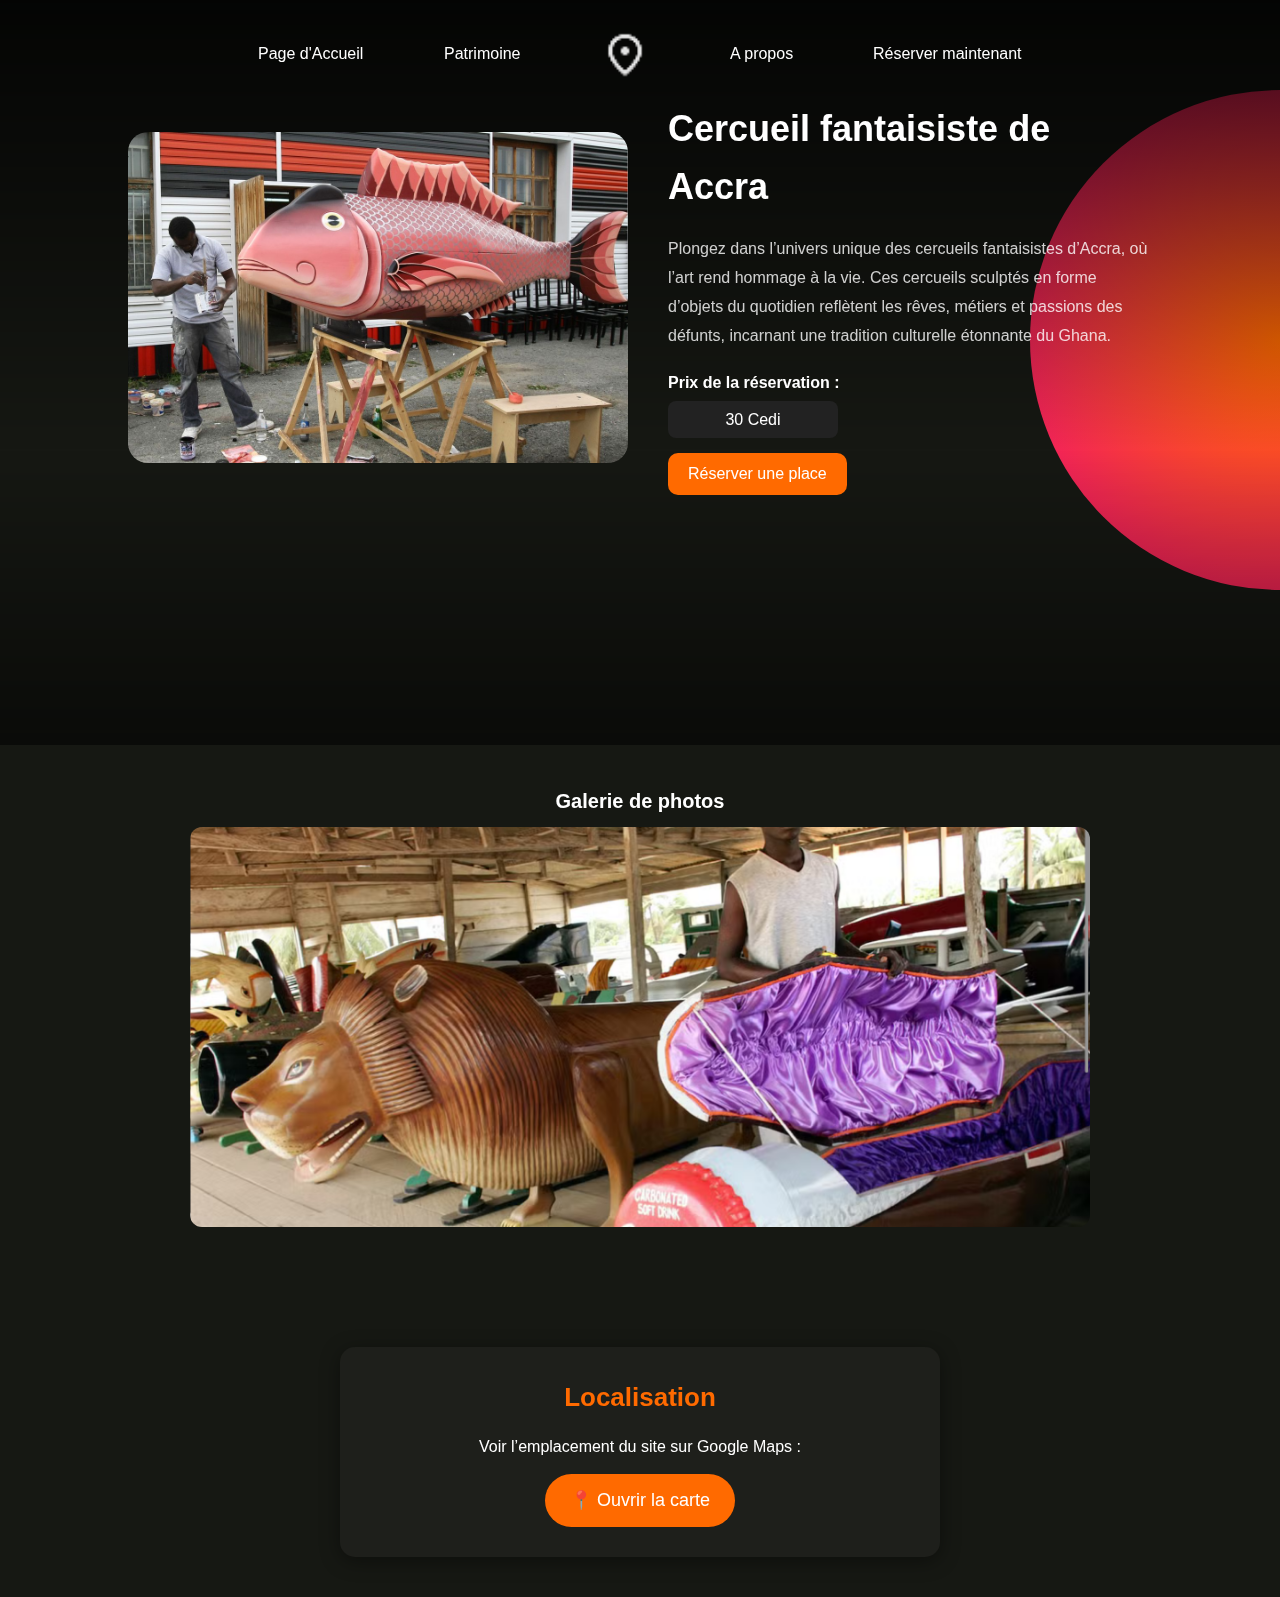
<file: Tourisme/Sites.html>
<!DOCTYPE html>
<html lang="fr">
<head>
  <meta charset="UTF-8" />
  <meta name="viewport" content="width=device-width, initial-scale=1.0"/>
  <title>Détail du site touristique</title>
  <link rel="stylesheet" href="style.css" />
  <link rel="stylesheet" href="site-details.css" />
  <link rel="stylesheet" href="index.html" />
</head>
<body>

    <header>
    <nav class="navbar">
        <ul class="links-container">
  <li class="link-item"><a href="index.html">Page d'Accueil</a></li>
            <li class="link-item"><a href="index.html#explore-section">Patrimoine</a></li>
            <li class="link-item logo-item">
                <a href="#hero-section">
                    <img src="img/logo.png" class="logo" alt="Logo Accra Tourisme" />
                </a>
            </li>
            <li class="link-item"><a href="index.html#services">A propos</a></li>
            <li class="link-item"><a href="index.html#booknow">Réserver maintenant</a></li>
        </ul>
    </nav>
</header>


  <div class="background">
    <div class="bg-circle"></div>
    <div class="bg-circle-2"></div>
  </div>

  <main class="site-container">
    <div class="site-content">
      <img src="img/photoa.png" alt="Site touristique" class="site-image" />
      <div class="site-description">
        <h1 class="site-title">Cercueil fantaisiste de Accra</h1>
        <p>
          Plongez dans l’univers unique des cercueils fantaisistes d’Accra, où l’art rend hommage à la vie. Ces cercueils sculptés en forme d’objets du quotidien reflètent les rêves, métiers et passions des défunts, incarnant une tradition culturelle étonnante du Ghana.
        </p>

        <div class="reservation-info">
  <label for="price" class="price-label">Prix de la réservation :</label>
  <select id="price" class="price-dropdown">
    <option value="30">30 Cedi</option>
    <option value="50">50 Cedi</option>
    <option value="75">75 Cedi</option>
    <option value="100">100 Cedi</option>
  </select>
</div>

        <button class="reserve-button">Réserver une place</button>
      </div>
    </div>
  </main>

  <!-- Galerie en bas -->
  <section class="gallery-section">
    <h2 class="gallery-title">Galerie de photos</h2>
    <div class="gallery-slider">
      <img src="img/photob.png" alt="photo 1" />
      <img src="img/photoc.png" alt="photo 2" />
      <img src="img/photod.png" alt="photo 3" />
      <img src="img/photoe.png" alt="photo 4" />
    </div>
  </section>

  <!-- Section de localisation -->
<section class="location-section">
  <h2 class="location-title">Localisation</h2>
  <p>Voir l’emplacement du site sur Google Maps :</p>
  <a href="https://www.google.com/maps?q=48.8584,2.2945" target="_blank" class="location-link">
    📍 Ouvrir la carte
  </a>
</section>

  <!-- Script de défilement automatique -->
  <script>
    const images = document.querySelectorAll('.gallery-slider img');
    let current = 0;

    function showImage(index) {
      images.forEach((img, i) => {
        img.classList.toggle('active', i === index);
      });
    }

    function nextImage() {
      current = (current + 1) % images.length;
      showImage(current);
    }

    showImage(current);
    setInterval(nextImage, 3000); // toutes les 3 secondes
  </script>
</body>


</html>
</file>
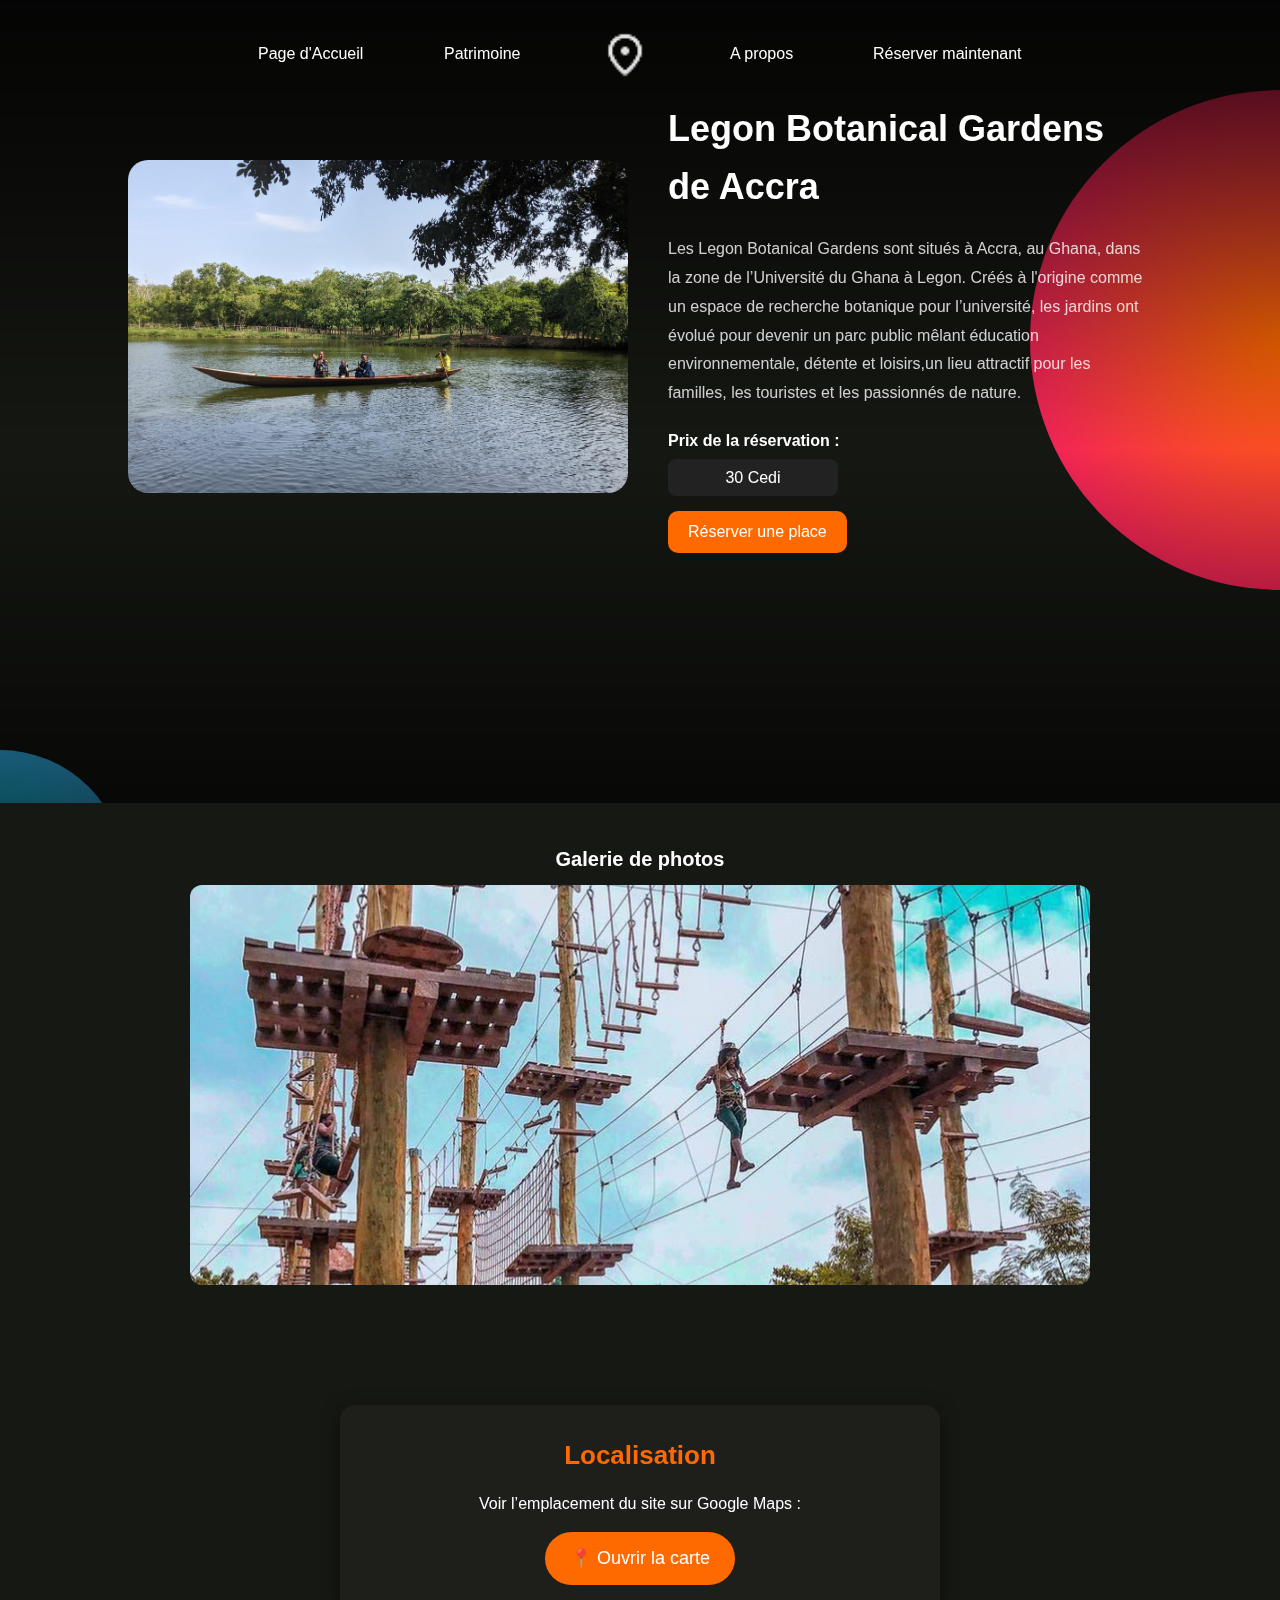
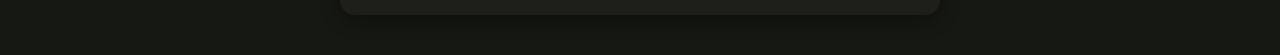
<file: Tourisme/Sites0.html>
<!DOCTYPE html>
<html lang="fr">
<head>
  <meta charset="UTF-8" />
  <meta name="viewport" content="width=device-width, initial-scale=1.0"/>
  <title>Détail du site touristique</title>
  <link rel="stylesheet" href="style.css" />
  <link rel="stylesheet" href="site-details.css" />
  <link rel="stylesheet" href="index.html" />
</head>
<body>

    <header>
    <nav class="navbar">
        <ul class="links-container">
  <li class="link-item"><a href="index.html">Page d'Accueil</a></li>
            <li class="link-item"><a href="index.html#explore-section">Patrimoine</a></li>
            <li class="link-item logo-item">
                <a href="#hero-section">
                    <img src="img/logo.png" class="logo" alt="Logo Accra Tourisme" />
                </a>
            </li>
            <li class="link-item"><a href="index.html#services">A propos</a></li>
            <li class="link-item"><a href="index.html#booknow">Réserver maintenant</a></li>
        </ul>
    </nav>
</header>


  <div class="background">
    <div class="bg-circle"></div>
    <div class="bg-circle-2"></div>
  </div>

  <main class="site-container">
    <div class="site-content">
      <img src="img/p1.png" alt="Site touristique" class="site-image" />
      <div class="site-description">
        <h1 class="site-title">Legon Botanical Gardens de Accra</h1>
        <p>
          Les Legon Botanical Gardens sont situés à Accra, au Ghana, dans la zone de l’Université du Ghana à Legon. Créés à l'origine comme un espace de recherche botanique pour l’université, les jardins ont évolué pour devenir un parc public mêlant éducation environnementale, détente et loisirs,un lieu attractif pour les familles, les touristes et les passionnés de nature.
        </p>

        <div class="reservation-info">
  <label for="price" class="price-label">Prix de la réservation :</label>
  <select id="price" class="price-dropdown">
    <option value="30">30 Cedi</option>
    <option value="50">50 Cedi</option>
    <option value="75">75 Cedi</option>
    <option value="100">100 Cedi</option>
  </select>
</div>

        <button class="reserve-button">Réserver une place</button>
      </div>
    </div>
  </main>

  <!-- Galerie en bas -->
  <section class="gallery-section">
    <h2 class="gallery-title">Galerie de photos</h2>
    <div class="gallery-slider">
      <img src="img/site2.png" alt="photo 1" />
      <img src="img/site20.png" alt="photo 2" />
      <img src="img/site4.png" alt="photo 3" />
      <img src="img/site35.png" alt="photo 4" />
    </div>
  </section>

  <!-- Section de localisation -->
<section class="location-section">
  <h2 class="location-title">Localisation</h2>
  <p>Voir l’emplacement du site sur Google Maps :</p>
  <a href="https://www.google.com/maps?q=48.8584,2.2945" target="_blank" class="location-link">
    📍 Ouvrir la carte
  </a>
</section>

  <!-- Script de défilement automatique -->
  <script>
    const images = document.querySelectorAll('.gallery-slider img');
    let current = 0;

    function showImage(index) {
      images.forEach((img, i) => {
        img.classList.toggle('active', i === index);
      });
    }

    function nextImage() {
      current = (current + 1) % images.length;
      showImage(current);
    }

    showImage(current);
    setInterval(nextImage, 3000); // toutes les 3 secondes
  </script>
</body>


</html>
</file>
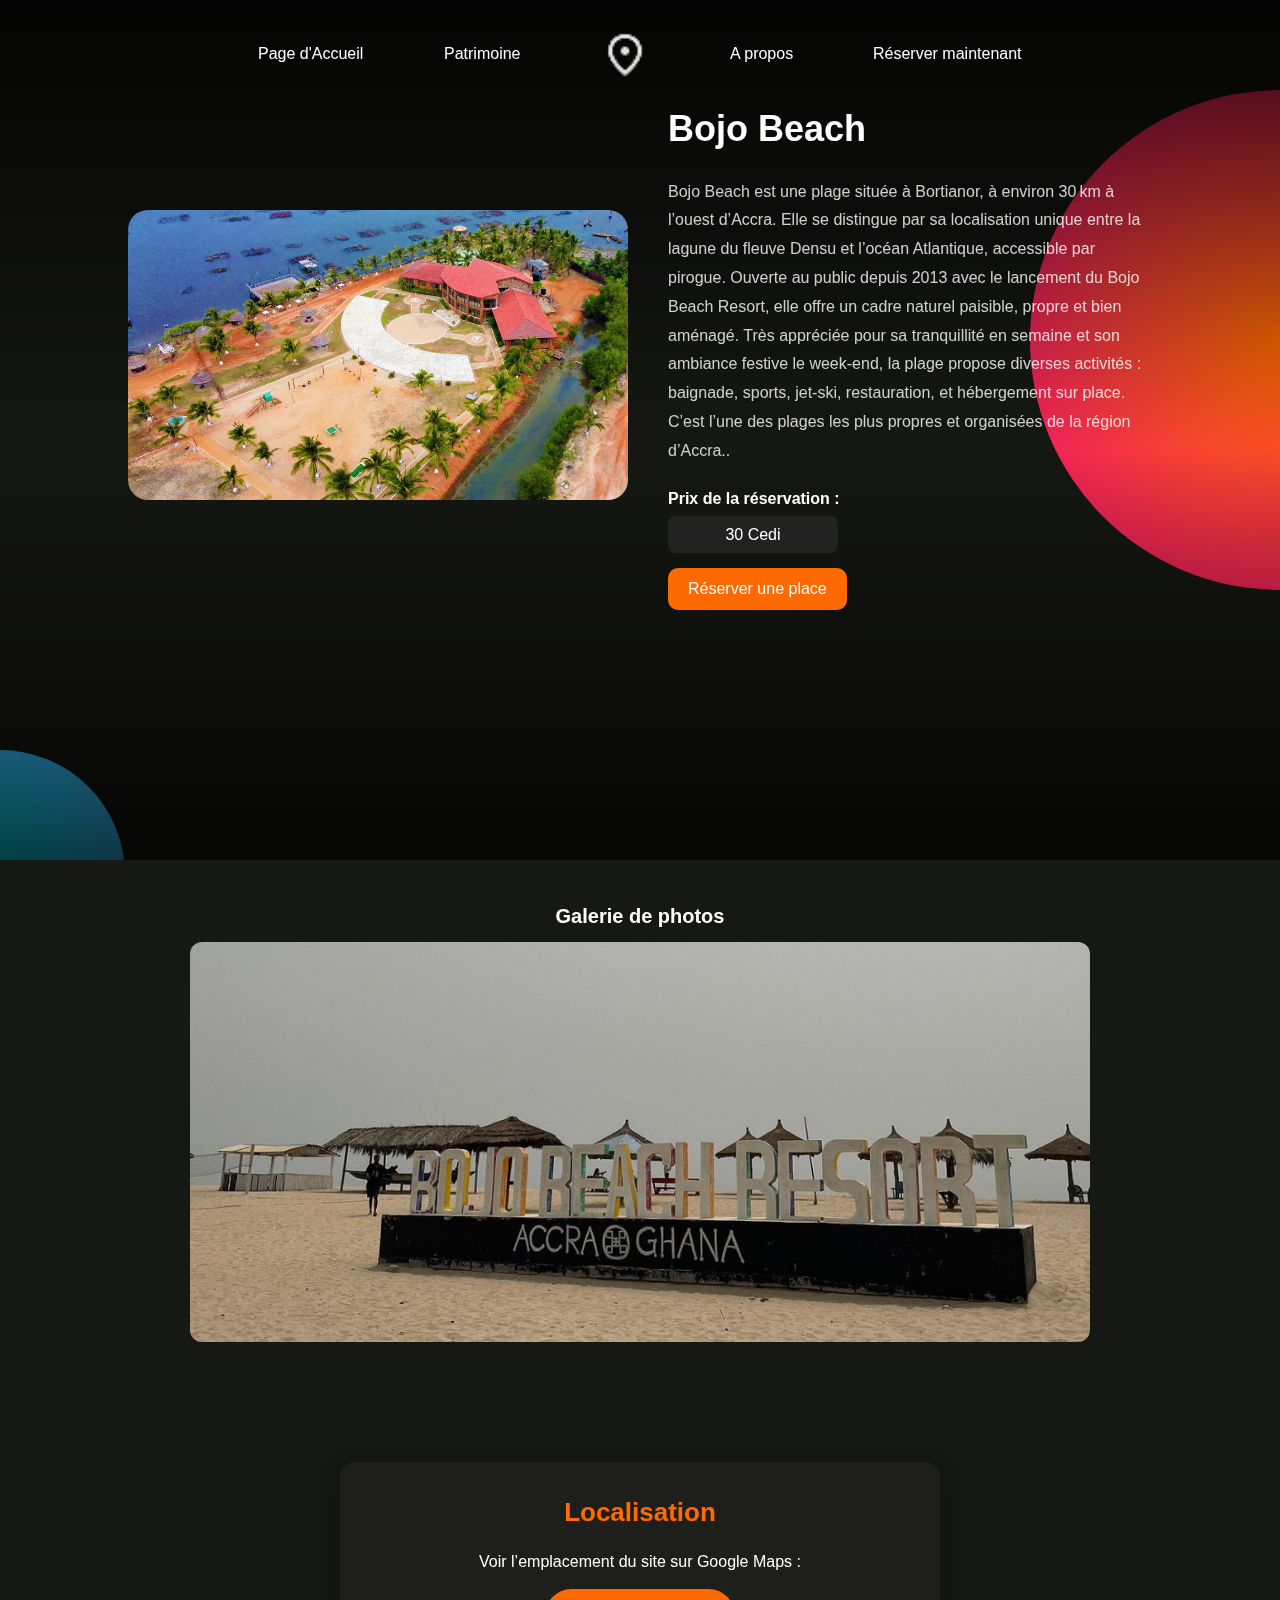
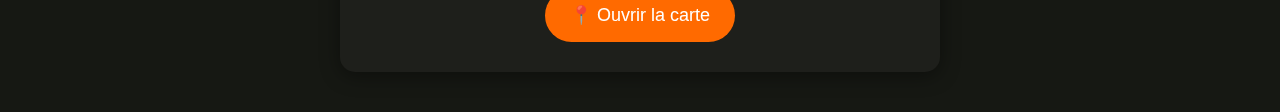
<file: Tourisme/Sites2.html>
<!DOCTYPE html>
<html lang="fr">
<head>
  <meta charset="UTF-8" />
  <meta name="viewport" content="width=device-width, initial-scale=1.0"/>
  <title>Détail du site touristique</title>
  <link rel="stylesheet" href="style.css" />
  <link rel="stylesheet" href="site-details.css" />
  <link rel="stylesheet" href="index.html" />
</head>
<body>

    <header>
    <nav class="navbar">
        <ul class="links-container">
  <li class="link-item"><a href="index.html">Page d'Accueil</a></li>
            <li class="link-item"><a href="index.html#explore-section">Patrimoine</a></li>
            <li class="link-item logo-item">
                <a href="#hero-section">
                    <img src="img/logo.png" class="logo" alt="Logo Accra Tourisme" />
                </a>
            </li>
            <li class="link-item"><a href="index.html#services">A propos</a></li>
            <li class="link-item"><a href="index.html#booknow">Réserver maintenant</a></li>
        </ul>
    </nav>
</header>


  <div class="background">
    <div class="bg-circle"></div>
    <div class="bg-circle-2"></div>
  </div>

  <main class="site-container">
    <div class="site-content">
      <img src="img/P2.png" alt="Site touristique" class="site-image" />
      <div class="site-description">
        <h1 class="site-title">Bojo Beach</h1>
        <p>
          Bojo Beach est une plage située à Bortianor, à environ 30 km à l’ouest d’Accra. Elle se distingue par sa localisation unique entre la lagune du fleuve Densu et l’océan Atlantique, accessible par pirogue. Ouverte au public depuis 2013 avec le lancement du Bojo Beach Resort, elle offre un cadre naturel paisible, propre et bien aménagé. Très appréciée pour sa tranquillité en semaine et son ambiance festive le week-end, la plage propose diverses activités : baignade, sports, jet-ski, restauration, et hébergement sur place. C’est l’une des plages les plus propres et organisées de la région d’Accra..
        </p>

        <div class="reservation-info">
  <label for="price" class="price-label">Prix de la réservation :</label>
  <select id="price" class="price-dropdown">
    <option value="30">30 Cedi</option>
    <option value="50">50 Cedi</option>
    <option value="75">75 Cedi</option>
    <option value="100">100 Cedi</option>
  </select>
</div>

        <button class="reserve-button">Réserver une place</button>
      </div>
    </div>
  </main>

  <!-- Galerie en bas -->
  <section class="gallery-section">
    <h2 class="gallery-title">Galerie de photos</h2>
    <div class="gallery-slider">
      <img src="img/site39.png" alt="photo 1" />
      <img src="img/site40.png" alt="photo 2" />
      <img src="img/site41.png" alt="photo 3" />
      <img src="img/site42.png" alt="photo 4" />
    </div>
  </section>

  <!-- Section de localisation -->
<section class="location-section">
  <h2 class="location-title">Localisation</h2>
  <p>Voir l’emplacement du site sur Google Maps :</p>
  <a href=" Bojo Beach, Bortianor, Accra, Ghana" target="_blank" class="location-link">
    📍 Ouvrir la carte
  </a>
</section>

  <!-- Script de défilement automatique -->
  <script>
    const images = document.querySelectorAll('.gallery-slider img');
    let current = 0;

    function showImage(index) {
      images.forEach((img, i) => {
        img.classList.toggle('active', i === index);
      });
    }

    function nextImage() {
      current = (current + 1) % images.length;
      showImage(current);
    }

    showImage(current);
    setInterval(nextImage, 3000); // toutes les 3 secondes
  </script>
</body>


</html>
</file>
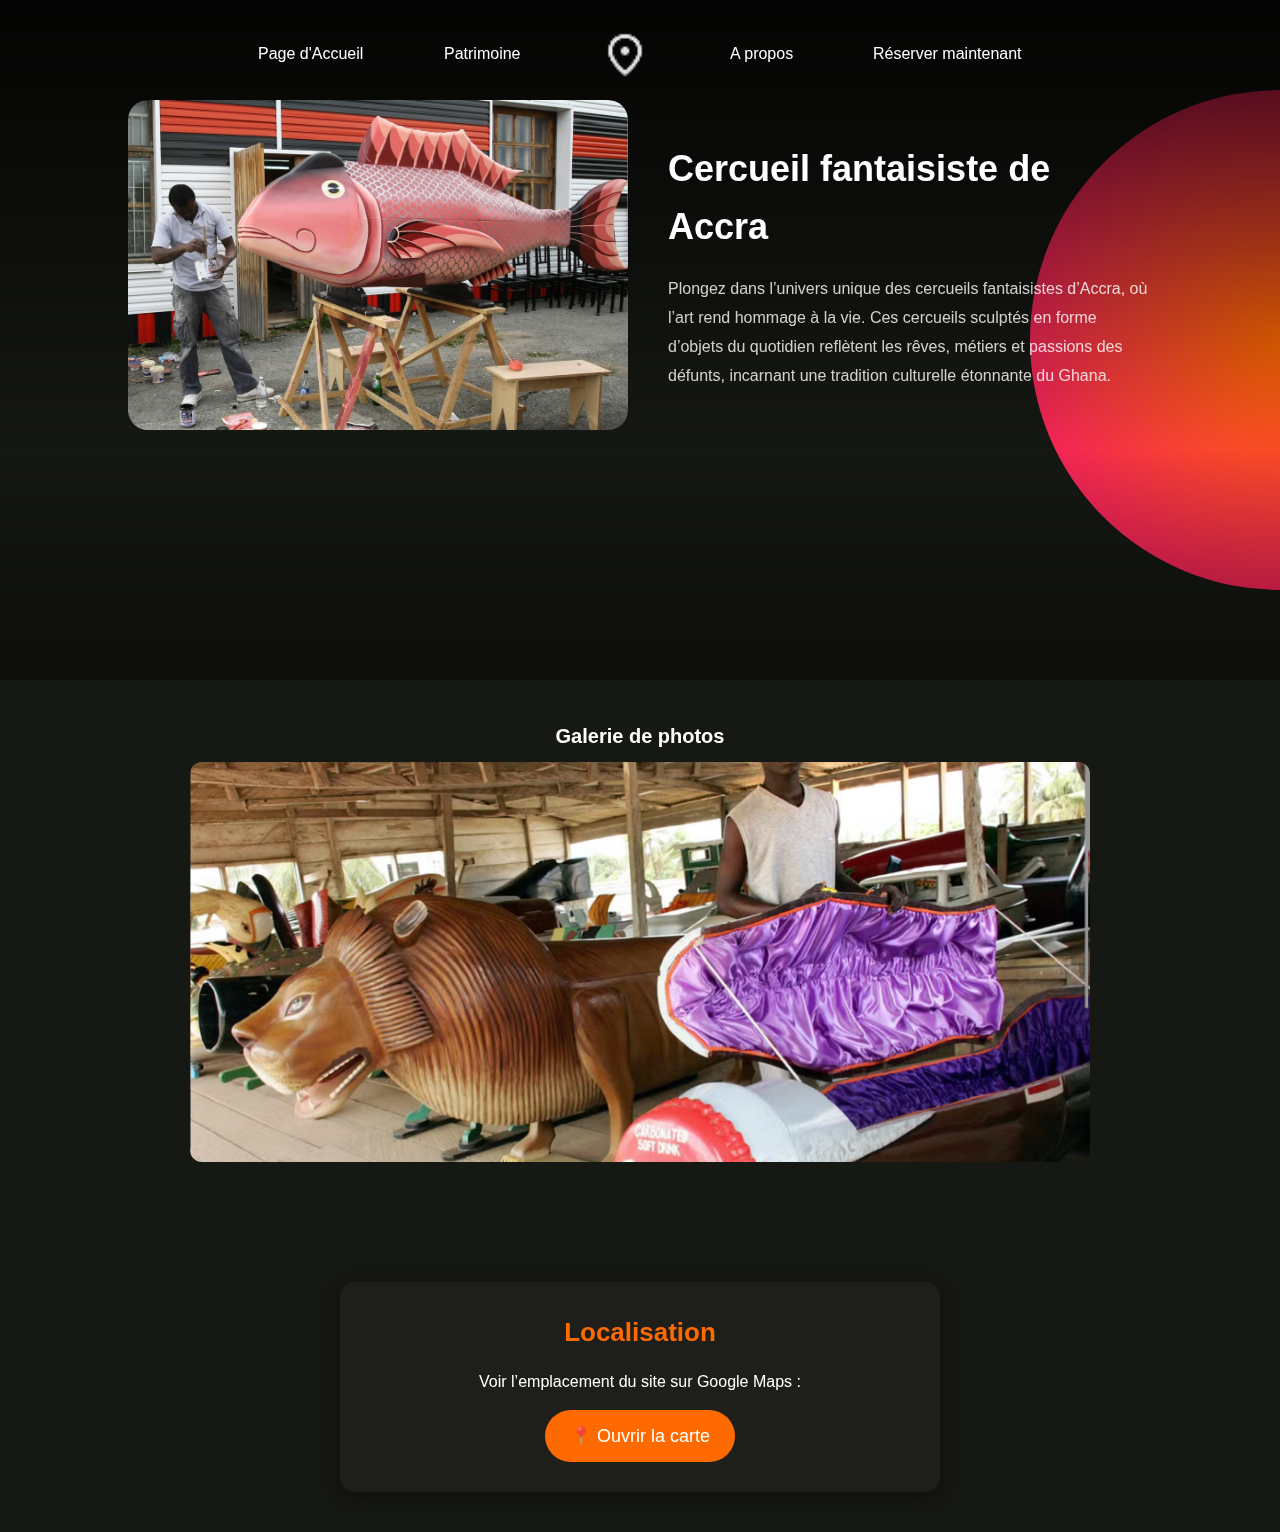
<file: Tourisme/Sites5.html>
<!DOCTYPE html>
<html lang="fr">
<head>
  <meta charset="UTF-8" />
  <meta name="viewport" content="width=device-width, initial-scale=1.0"/>
  <title>Détail du site touristique</title>
  <link rel="stylesheet" href="style.css" />
  <link rel="stylesheet" href="site-details.css" />
  <link rel="stylesheet" href="index.html" />
</head>
<body>

    <header>
    <nav class="navbar">
        <ul class="links-container">
  <li class="link-item"><a href="index.html">Page d'Accueil</a></li>
            <li class="link-item"><a href="index.html#explore-section">Patrimoine</a></li>
            <li class="link-item logo-item">
                <a href="#hero-section">
                    <img src="img/logo.png" class="logo" alt="Logo Accra Tourisme" />
                </a>
            </li>
            <li class="link-item"><a href="index.html#services">A propos</a></li>
            <li class="link-item"><a href="index.html#booknow">Réserver maintenant</a></li>
        </ul>
    </nav>
</header>


  <div class="background">
    <div class="bg-circle"></div>
    <div class="bg-circle-2"></div>
  </div>

  <main class="site-container">
    <div class="site-content">
      <img src="img/photoa.png" alt="Site touristique" class="site-image" />
      <div class="site-description">
        <h1 class="site-title">Cercueil fantaisiste de Accra</h1>
        <p>
          Plongez dans l’univers unique des cercueils fantaisistes d’Accra, où l’art rend hommage à la vie. Ces cercueils sculptés en forme d’objets du quotidien reflètent les rêves, métiers et passions des défunts, incarnant une tradition culturelle étonnante du Ghana.
        </p>
    </div>
  </main>

  <!-- Galerie en bas -->
  <section class="gallery-section">
    <h2 class="gallery-title">Galerie de photos</h2>
    <div class="gallery-slider">
      <img src="img/photob.png" alt="photo 1" />
      <img src="img/photoc.png" alt="photo 2" />
      <img src="img/photod.png" alt="photo 3" />
      <img src="img/photoe.png" alt="photo 4" />
    </div>
  </section>

  <!-- Section de localisation -->
<section class="location-section">
  <h2 class="location-title">Localisation</h2>
  <p>Voir l’emplacement du site sur Google Maps :</p>
  <a href="https://www.google.com/maps?q=48.8584,2.2945" target="_blank" class="location-link">
    📍 Ouvrir la carte
  </a>
</section>

  <!-- Script de défilement automatique -->
  <script>
    const images = document.querySelectorAll('.gallery-slider img');
    let current = 0;

    function showImage(index) {
      images.forEach((img, i) => {
        img.classList.toggle('active', i === index);
      });
    }

    function nextImage() {
      current = (current + 1) % images.length;
      showImage(current);
    }

    showImage(current);
    setInterval(nextImage, 3000); // toutes les 3 secondes
  </script>
</body>


</html>
</file>
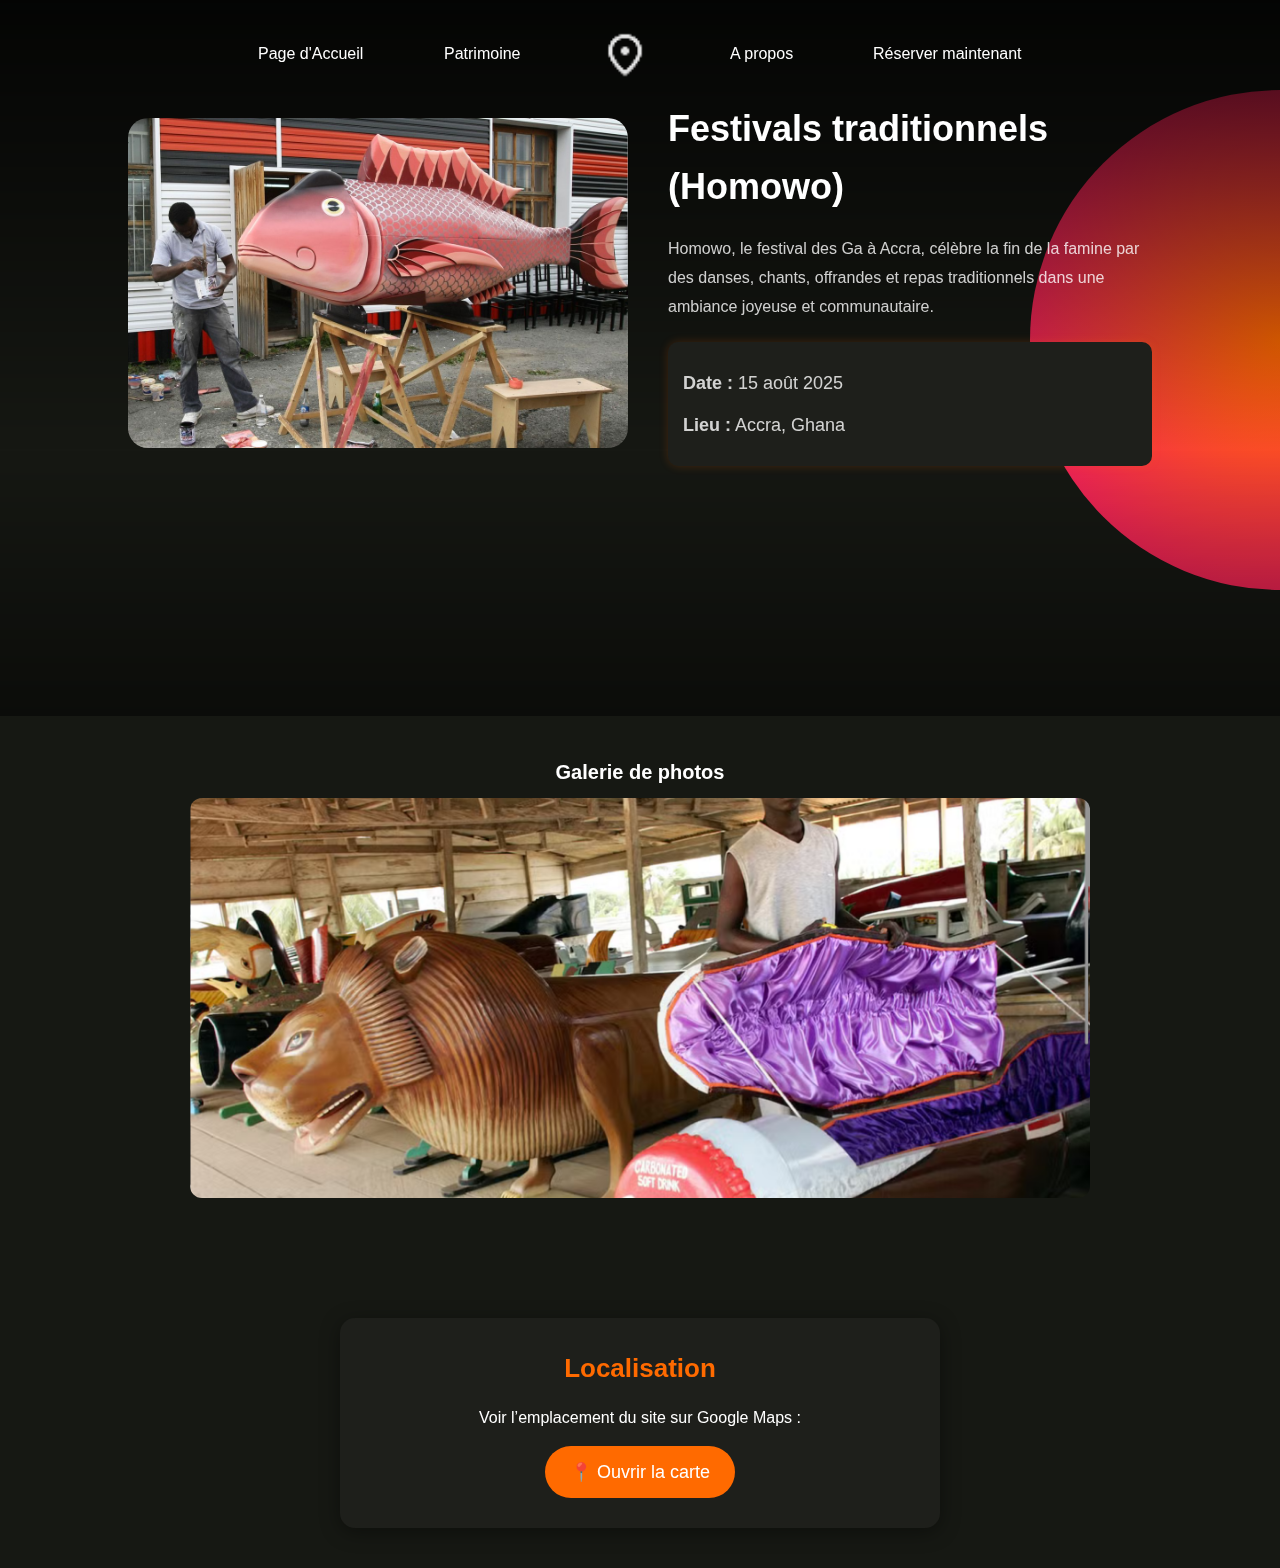
<file: Tourisme/Sites6.html>
<!DOCTYPE html>
<html lang="fr">
<head>
  <meta charset="UTF-8" />
  <meta name="viewport" content="width=device-width, initial-scale=1.0"/>
  <title>Détail du site touristique</title>
  <link rel="stylesheet" href="style.css" />
  <link rel="stylesheet" href="site-details.css" />
  <link rel="stylesheet" href="index.html" />
</head>
<body>

    <header>
    <nav class="navbar">
        <ul class="links-container">
  <li class="link-item"><a href="index.html">Page d'Accueil</a></li>
            <li class="link-item"><a href="index.html#explore-section">Patrimoine</a></li>
            <li class="link-item logo-item">
                <a href="#hero-section">
                    <img src="img/logo.png" class="logo" alt="Logo Accra Tourisme" />
                </a>
            </li>
            <li class="link-item"><a href="index.html#services">A propos</a></li>
            <li class="link-item"><a href="index.html#booknow">Réserver maintenant</a></li>
        </ul>
    </nav>
</header>

  <div class="background">
    <div class="bg-circle"></div>
    <div class="bg-circle-2"></div>
  </div>

  <main class="site-container">
    <div class="site-content">
      <img src="img/photoa.png" alt="Site touristique" class="site-image" />
      <div class="site-description">
        <h1 class="site-title">Festivals traditionnels (Homowo)</h1>
        <p>
          Homowo, le festival des Ga à Accra, célèbre la fin de la famine par des danses, chants, offrandes et repas traditionnels dans une ambiance joyeuse et communautaire.
        </p>

 <div class="event-info">
  <p><strong>Date :</strong> 15 août 2025</p>
  <p><strong>Lieu :</strong> Accra, Ghana</p>
</div>


  
    </div>
  </main>

  <!-- Galerie en bas -->
  <section class="gallery-section">
    <h2 class="gallery-title">Galerie de photos</h2>
    <div class="gallery-slider">
      <img src="img/photob.png" alt="photo 1" />
      <img src="img/photoc.png" alt="photo 2" />
      <img src="img/photod.png" alt="photo 3" />
      <img src="img/photoe.png" alt="photo 4" />
    </div>
  </section>

  <!-- Section de localisation -->
<section class="location-section">
  <h2 class="location-title">Localisation</h2>
  <p>Voir l’emplacement du site sur Google Maps :</p>
  <a href="https://www.google.com/maps?q=48.8584,2.2945" target="_blank" class="location-link">
    📍 Ouvrir la carte
  </a>
</section>

  <!-- Script de défilement automatique -->
  <script>
    const images = document.querySelectorAll('.gallery-slider img');
    let current = 0;

    function showImage(index) {
      images.forEach((img, i) => {
        img.classList.toggle('active', i === index);
      });
    }

    function nextImage() {
      current = (current + 1) % images.length;
      showImage(current);
    }

    showImage(current);
    setInterval(nextImage, 3000); // toutes les 3 secondes
  </script>
</body>


</html>
</file>
<file: Tourisme/style.css>
/* Variables globales */
:root {
    --gradient-top: linear-gradient(to bottom, rgba(0,0,0,0.8), transparent);
    --gradient-bottom: linear-gradient(to top, rgba(0,0,0,0.8), transparent);
    --sphere-gradient-one: radial-gradient(circle, #ff6a00, #ee0979);
    --sphere-gradient-two: radial-gradient(circle, #00f2fe, #4facfe);
}

/* Smooth scroll */
html {
    scroll-behavior: smooth;
}

/* Reset & général */
* {
    margin: 0;
    padding: 0;
    box-sizing: border-box;
}
body {
    font-family: 'Poppins', sans-serif;
    background: #161813;
    color: #fff;
    overflow-x: hidden;
    line-height: 1.6;
}

/* Navigation */
.navbar {
    position: fixed;
    top: 0;
    left: 0;
    z-index: 9;
    width: 100%;
    height: 100px;
    padding: 20px 10vw;
    transition: background 0.3s ease;
}
.navbar.bg {
    background: #161813;
}

.links-container {
    display: flex;
    align-items: center;
    justify-content: center;
    list-style: none;
}
.link-item {
    margin: 0 20px;
    transition: transform 0.3s ease;
    will-change: transform;
}
.link-item a {
    color: #fff;
    text-decoration: none;
    padding: 20px;
}
.link-item:hover {
    transform: scale(1.2);
}
a:focus {
    outline: 2px solid #fff;
    outline-offset: 4px;
}

/* Logo */
.logo {
    height: 50px;
    margin-top: 10px;
}

/* Hero section */
.hero-section {
    width: 100%;
    height: 100vh;
    position: relative;
    display: flex;
    justify-content: center;
    align-items: center;
    text-align: center;
}
.hero-section-title {
    font-family: 'Roboto Slab', serif;
    font-weight: 300;
    font-size: 80px;
    text-transform: capitalize;
    color: #fff; /* texte blanc */
    text-shadow: 3px 6px 7px #000; /* contour noir flou */
}

.hero-section-sub-heading {
    font-size: 20px;
    margin: 20px 0;
    text-transform: capitalize;
    color: #fff; /* texte blanc */
    text-shadow: 5px 8px 7px #000; /* contour noir flou */
}
.scroll-down-icon {
    position: absolute;
    bottom: 10%;
    left: 50%;
    transform: translateX(-50%);
    width: 20px;
    animation: down 1s ease infinite;
}
@keyframes down {
    from { bottom: 10%; }
    to { bottom: 8%; }
}

/* Background */
.background {
    position: absolute;
    top: 0;
    left: 0;
    width: 100%;
    height: 100%;
    z-index: -1;
}
.background-image {
    position: absolute;
    top: 0;
    left: 0;
    width: 100%;
    height: 100%;
    object-fit: cover;
    z-index: -2;
}
.background::before,
.background::after {
    content: '';
    position: absolute;
    left: 0;
    width: 100%;
    height: 50%;
}
.background::before {
    top: 0;
    background: var(--gradient-top);
}
.background::after {
    bottom: 0;
    background: var(--gradient-bottom);
}

/* Grid slider */
.grid-slider {
    width: 100%;
    height: 100%;
    display: grid;
    grid-template-columns: repeat(3, 1fr);
    grid-template-rows: repeat(2, 1fr);
}
.grid-item {
    width: 100%;
    height: 100%;
    background: #000;
    transition: opacity 0.5s ease;
}
.grid-item.hide {
    opacity: 0;
}

/* Section "Explore" */
.explore-section {
    position: relative;
    width: 100%;
    padding: 80px 10vw;
}
.section-title {
    font-size: 30px;
    font-weight: 400;
    text-align: center;
    text-transform: capitalize;
}
.section-para {
    width: 50%;
    min-width: 300px;
    margin: 30px auto;
    text-align: center;
    line-height: 25px;
    opacity: 0.6;
}


.tours-container {
    position: relative;
    width: 100%;
    height: 600px;
    display: grid;
    grid-template: repeat(2, 1fr) / repeat(5, 1fr);
    gap: 20px;
    margin-top: 100px;
    grid-auto-flow: dense;
}
.tour-card {
    position: relative;
    border-radius: 20px;
    overflow: hidden;
    padding: 10px;
    display: flex;
    align-items: end;
}
.tour-card:nth-child(2) { grid-row: span 2; }
.tour-card:last-child { grid-column: span 2; }
.tour-img {
    position: absolute;
    inset: 0;
    width: 100%;
    height: 100%;
    object-fit: cover;
    transition: transform 0.5s ease, opacity 0.5s ease;
    z-index: -1;
}
.tour-card:hover .tour-img {
    opacity: 0.8;
    transform: scale(1.1);
}
.tour-name {
    font-weight: 300;
}
.tour-action {
    font-size: 14px;
    position: relative;
    margin-left: 20px;
}
.tour-action::before {
    content: '';
    position: absolute;
    left: -20px;
    top: 2px;
    width: 15px;
    height: 15px;
    background: url('img/pin.png') no-repeat center;
    background-size: contain;
}




/* Section "Services" */
.services-section {
    padding: 80px 10vw;
}

.serives-grid {
    display: flex;
    flex-wrap: wrap;
    gap: 20px;
    justify-content: center;
    padding: 20px;
}

.service-card {
    margin-top: 100px;
    width: 250px;
    height: 250px;
    border-radius: 20px;
    border: 1px solid #2D2D2D;
    background: #161813;
    padding: 20px;
    display: flex;
    flex-direction: column;
    align-items: center;
    justify-content: flex-start;
    gap: 20px;
    position: relative;
    overflow: hidden;
    transition: transform 0.3s ease, box-shadow 0.3s ease;
    text-align: center;
}

.service-card:hover {
    transform: translateY(-5px);
    box-shadow: 0 8px 20px rgba(0, 0, 0, 0.15);
}

.card-icon {
    font-size: 60px;
    color: #923030;
    z-index: 1;
    margin-top: 20px;
}

.service-text {
    font-size: 16px;
    color: #ffffff;
    padding: 0 10px;
    z-index: 1;
}

.circle {
    position: absolute;
    inset: 0;
    clip-path: circle(0% at 100% 100%);
    transition: clip-path 0.5s ease;
    z-index: 0;
}

.service-card:nth-child(1) .circle {
    background: url('img/img5.png') center/cover no-repeat;
}
.service-card:nth-child(2) .circle {
    background: url('img/img2.png') center/cover no-repeat;
}
.service-card:nth-child(3) .circle {
    background: url('img/img6.png') center/cover no-repeat;
}
.service-card:nth-child(4) .circle {
    background: url('img/img4.png') center/cover no-repeat;
}

.service-card:hover .circle {
    clip-path: circle(141.4% at 100% 100%);
}


/* Section "Acceuil-grid" */
.Acceuil-grid {
    margin-top: 200px;
    column-count: 3;
    column-gap: 20px;
}
.Acceuil-grid img {
    width: 100%;
    height: auto;
    object-fit: cover;
    margin-bottom: 20px;
    border-radius: 10px;
    /* À ajouter dans le HTML : loading="lazy" */
}

/* Section "Book Now" */
.book-section {
    position: relative;
    display: flex;
    align-items: center;
    width: 100%;
    height: 100vh;
    padding: 0 10vw;
    gap: 30px;
}
.book-now-img {
    position: absolute;
    width: 50%;
    right: 0;
}
.book-content {
    width: 50%;
}
.book-now-title {
    font-size: 50px;
    font-weight: 300;
    width: 300px;
}
.book-now-text {
    width: 300px;
    opacity: 0.5;
    line-height: 25px;
    margin: 30px 0;
}
.book-now {
    position: relative;
    padding: 10px 20px;
    background: #000;
    color: #fff;
    border: none;
    border-radius: 0 20px 20px 0;
    font-size: 18px;
    cursor: pointer;
    overflow: hidden;
}
.book-now::before {
    content: '';
    position: absolute;
    top: -10px;
    left: -75%;
    width: 50%;
    height: 200%;
    background: rgba(255,255,255,0.2);
    transform: skewX(-30deg);
    transition: left 0.75s ease;
}
.book-now:hover::before {
    left: 125%;
}

/* Background circles */
.bg-circle, .bg-circle-2 { position: absolute; z-index: -1; }
.bg-circle {
    width: 500px;
    height: 500px;
    border-radius: 50%;
    background: var(--sphere-gradient-one);
    right: -250px;
}
.bg-circle-2 {
    width: 250px;
    height: 250px;
    border-radius: 50%;
    background: var(--sphere-gradient-two);
    left: -125px;
    bottom: -100px;
}

/* Footer */
.footer {
    display: flex;
    flex-wrap: wrap;
    justify-content: space-evenly;
    align-items: center;
    background: #000;
    padding: 100px 10vw;
    position: relative;
}
.footer-logo {
    width: 100px;
    opacity: 0.3;
}
.footer-text {
    opacity: 0.5;
    font-size: 20px;
}
.footer-text p {
    margin: 20px 0;
}
.copyright-line {
    position: absolute;
    bottom: 0;
    left: 0;
    width: 100%;
    padding: 10px 0;
    background: #000;
    text-align: center;
    font-size: 0.9rem;
    text-transform: capitalize;
}

/* Responsive – tablette */
@media (max-width: 996px) {
    .link-item { margin: 0 10px; }
    .hero-section-title { font-size: 60px; }
    .tours-container {
        height: 900px;
        grid-template: repeat(4, 1fr) / repeat(2, 1fr);
    }
    .tour-card:nth-child(3) { grid-row: span 2; }
    .services-grid { grid-template-columns: repeat(2, 1fr); }
    .Acceuil-grid { column-count: 2; }
    .book-now-img { width: 40%; }
    .footer-logo { width: 70px; }
    .footer-text { font-size: 16px; }
}

/* Responsive – mobile */
@media (max-width: 798px) {
    .navbar { height: auto; }
    .link-item {
        margin-top: 80px;
        text-align: center;
    }
    .link-item:nth-child(3) {
        margin: -50px -30px 0 -30px;
    }
    .link-item a {
        padding: 10px;
        display: block;
        margin: 0 auto;
    }
    .section-title { font-size: 50px; }
    .grid-slider {
        grid-template: repeat(3, 1fr) / repeat(2, 1fr);
    }
    .hero-section-sub-heading { font-size: 16px; }
    .section-para { width: 100%; }
    .tours-container {
        height: auto;
        grid-template: repeat(6, 1fr) / 1fr;
    }
    .tour-card:nth-child(2),
    .tour-card:nth-child(3),
    .tour-card:last-child {
        grid-row: auto;
        grid-column: span 1;
    }
    .services-grid { grid-template-columns: 1fr; }
    .Acceuil-grid { column-count: 1; }
    .book-section {
        height: auto;
        padding: 80px 10vw;
    }
    .bg-circle { display: none; }
    .bg-circle-2 { z-index: 2; }
    .book-now-img {
        width: 100%;
        opacity: 0.3 !important;
    }
    .book-content {
        width: 100%;
        z-index: 2;
        text-align: center;
    }
    .book-now-title,
    .book-now-text {
        width: 100%;
    }
}
.select-btn.selected-btn {
  background-color: #501515;
  box-shadow: inset 0 2px 5px rgba(0, 0, 0, 0.4);
  transform: scale(0.98);
}
</file>
<file: Tourisme/site-details.css>
:root { 
  --gradient-top: linear-gradient(to bottom, rgba(0,0,0,0.8), transparent);
  --gradient-bottom: linear-gradient(to top, rgba(0,0,0,0.8), transparent);
  --sphere-gradient-one: radial-gradient(circle, #ff6a00, #ee0979);
  --sphere-gradient-two: radial-gradient(circle, #00f2fe, #4facfe);
}

* {
  margin: 0;
  padding: 0;
  box-sizing: border-box;
}

body {
  font-family: 'Poppins', sans-serif;
  background: #161813;
  color: #fff;
  overflow-x: hidden;
}

.background {
  position: fixed;
  top: 0;
  left: 0;
  width: 100%;
  height: 100%;
  z-index: -1;
}
.bg-circle {
  width: 500px;
  height: 500px;
  border-radius: 50%;
  background: var(--sphere-gradient-one);
  position: absolute;
  right: -250px;
  top: 10%;
  z-index: -1;
}
.bg-circle-2 {
  width: 250px;
  height: 250px;
  border-radius: 50%;
  background: var(--sphere-gradient-two);
  position: absolute;
  left: -125px;
  bottom: -100px;
  z-index: -1;
}

.site-container {
  padding: 100px 10vw 250px; /* on réserve de l’espace pour la galerie en bas */
}
.site-content {
  display: flex;
  gap: 40px;
  align-items: center;
  flex-wrap: wrap;
}
.site-image {
  flex: 1;
  max-width: 500px;
  width: 100%;
  border-radius: 20px;
  object-fit: cover;
}
.site-description {
  flex: 1;
  max-width: 500px;
}
.site-title {
  font-size: 36px;
  margin-bottom: 20px;
}
.site-description p {
  line-height: 1.8;
  opacity: 0.8;
}

.reservation-info {
  margin-top: 20px;
  margin-bottom: 15px;
}
.price-label {
  font-weight: bold;
  margin-right: 10px;
  display: block;
  margin-bottom: 5px;
}



.price-dropdown {
  padding: 10px;
  width: 170px;
  border: none;
  border-radius: 8px;
  background-color: #222;
  color: #fff;
  font-size: 16px;
  text-align: center;
  appearance: none;
  cursor: pointer;
}

.price-dropdown option {
  background-color: #222;
  color: #fff;
}




.reserve-button {
  background-color: #ff6a00;
  color: white;
  padding: 12px 20px;
  font-size: 16px;
  border: none;
  border-radius: 10px;
  cursor: pointer;
  transition: background 0.3s ease;
}
.reserve-button:hover {
  background-color: #e65c00;
}

/* Galerie en bas */
.gallery-section {
  width: 100%;
  background-color: #161813;
  padding: 40px 0;
  text-align: center;
}

.gallery-title {
  font-size: 20px;
  text-align: center;
  margin-bottom: 10px;
}
.gallery-slider {
  width: 100%;
  max-width: 900px; /* plus large */
  margin: 0 auto;
  overflow: hidden;
  position: relative;
  height: 400px; /* plus haut */
}

.gallery-slider img {
  position: absolute;
  top: 0;
  left: 0;
  width: 100%;
  height: 100%; /* s'étend à la nouvelle hauteur */
  object-fit: cover;
  opacity: 0;
  transition: opacity 1s ease-in-out;
  border-radius: 12px;
}


.gallery-slider img.active {
  opacity: 1;
}


.location-section {
  margin: 80px auto 40px;
  padding: 30px;
  text-align: center;
  background-color: #1e1f1b; /* Fond sombre assorti */
  border-radius: 15px;
  width: 90%;
  max-width: 600px;
  color: #ffffff;
  box-shadow: 0 4px 20px rgba(0, 0, 0, 0.4);
}

.location-title {
  font-size: 26px;
  margin-bottom: 15px;
  color: #ff6a00;
}

.location-link {
  display: inline-block;
  margin-top: 15px;
  font-size: 18px;
  color: #fff;
  background-color: #ff6a00;
  padding: 12px 25px;
  border-radius: 30px;
  text-decoration: none;
  transition: background-color 0.3s ease;
}

.location-link:hover {
  background-color: #e65c00;
}



.event-info {
  margin-top: 20px;
  padding: 15px;
  background-color: #1e1f1b;
  border-radius: 10px;
  box-shadow: 0 0 10px rgba(255, 106, 0, 0.2);
}

.event-info p {
  margin: 10px 0;
  font-size: 18px;
  color: #ffffff;
  font-weight: 500;
}
.event-date::before,
.event-location::before {
  margin-right: 8px;
}
</file>
